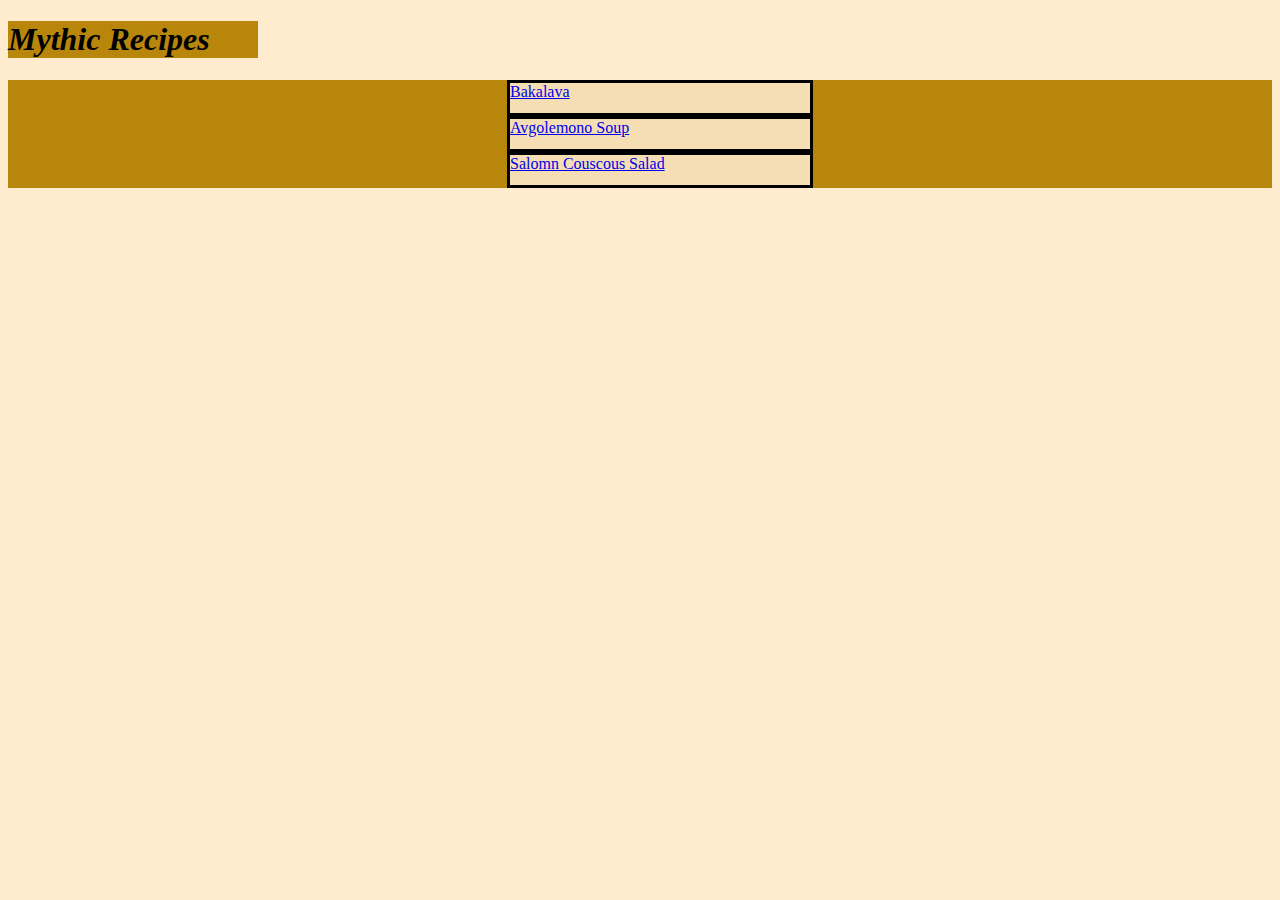
<file: index.html>
<!DOCTYPE html>

<html class="background-main">
  <head>
    <meta charset="utf-8" />
    <link rel="stylesheet" href="./styles.css" />
    <title>Homepage</title>
  </head>
  <body>
    <h1 class="h1">Mythic Recipes</h1>
    <div>
        <ul class="ulis">
            <a href="./recipes/baklava.html" class="recipe">Bakalava</a>
            <a href="./recipes/avgolemono_soup.html" class="recipe">Avgolemono Soup</a>
            <a href="./recipes/salmon_couscous_salad.html" class="recipe">Salomn Couscous Salad</a>
        </ul>
    </div>
  </body>
</html>
</file>
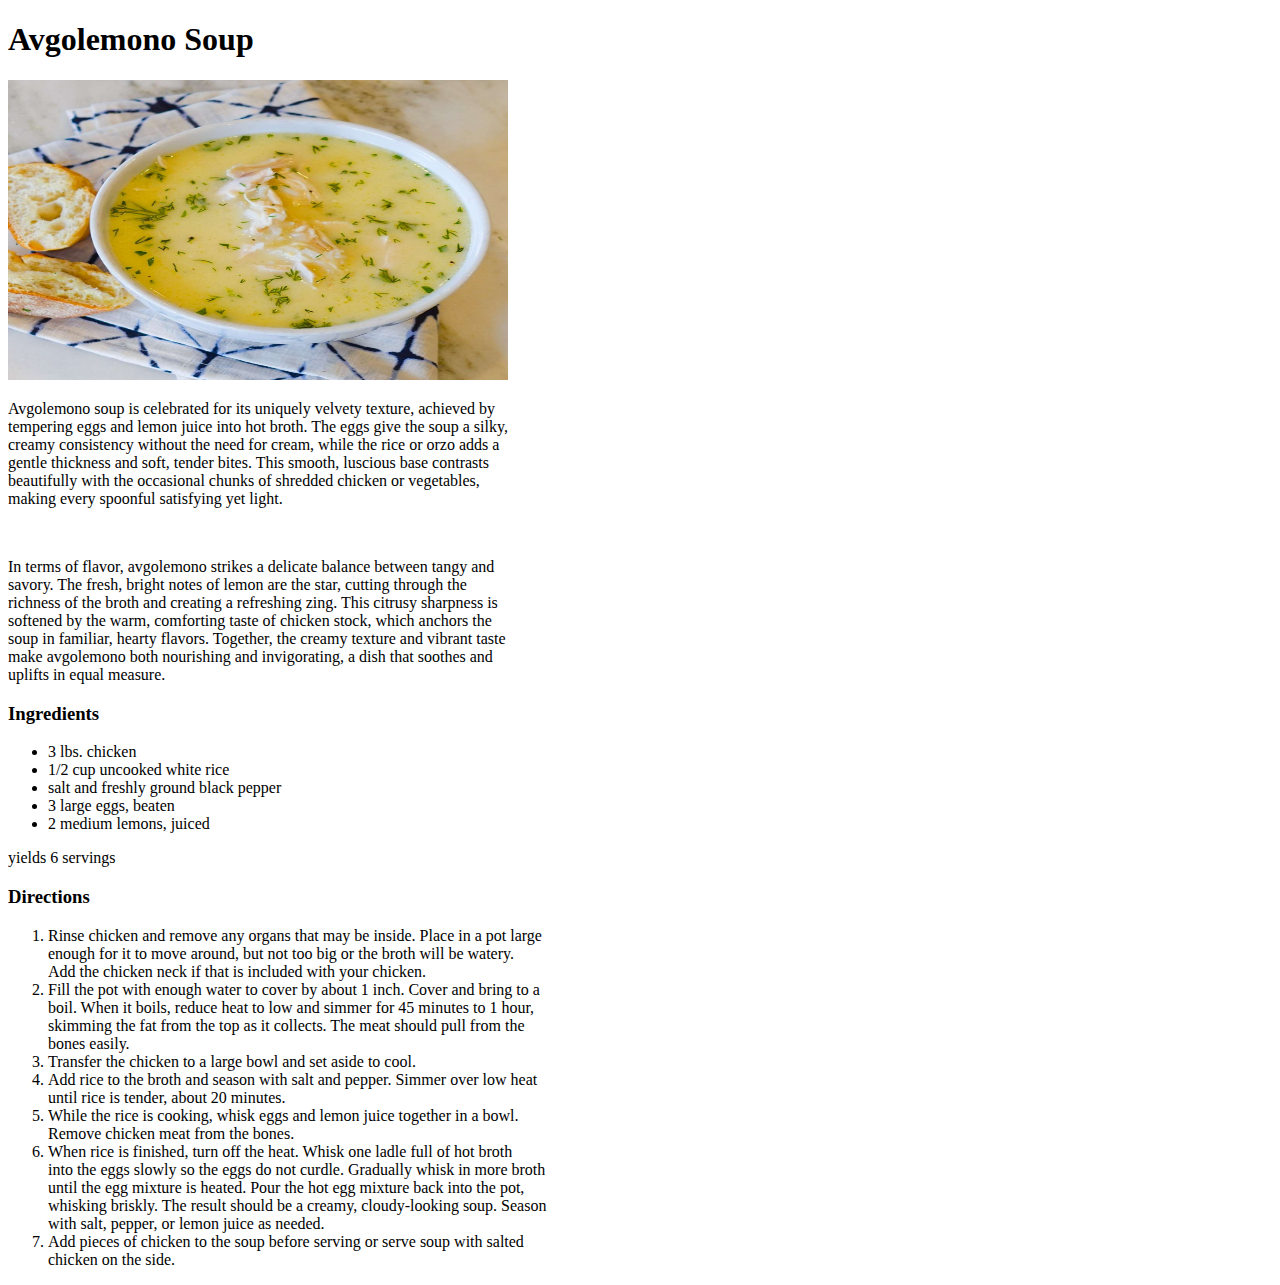
<file: recipes/avgolemono_soup.html>
<!DOCTYPE html>
<html>
    <head>
        <meta charset="utf-8">
        <title>recipes-avgolemono-soup</title>
    </head>
    <body>
        <h1>Avgolemono Soup</h1>
        <img src="../images/avgolemono_soup.jpg" width="500" height="300" alt="picture of two end pieces of bread and soup">
        <p>
            Avgolemono soup is celebrated for its uniquely velvety texture, achieved by<br>
            tempering eggs and lemon juice into hot broth. The eggs give the soup a silky, <br>
            creamy consistency without the need for cream, while the rice or orzo adds a <br>
            gentle thickness and soft, tender bites. This smooth, luscious base contrasts <br>
            beautifully with the occasional chunks of shredded chicken or vegetables, <br>
            making every spoonful satisfying yet light.
        </p>
        <br>
        <p>
            In terms of flavor, avgolemono strikes a delicate balance between tangy and<br>
            savory. The fresh, bright notes of lemon are the star, cutting through the <br>
            richness of the broth and creating a refreshing zing. This citrusy sharpness is<br>
            softened by the warm, comforting taste of chicken stock, which anchors the<br> 
            soup in familiar, hearty flavors. Together, the creamy texture and vibrant taste <br>
            make avgolemono both nourishing and invigorating, a dish that soothes and <br>
            uplifts in equal measure.
        </p>

        <h3>Ingredients</h3>
        <ul>
            <li>3 lbs. chicken</li>
            <li>1/2 cup uncooked white rice</li>
            <li>salt and freshly ground black pepper</li>
            <li>3 large eggs, beaten</li>
            <li>2 medium lemons, juiced</li>
        </ul>
        <p>
            yields 6 servings
        </p>

        <h3>Directions</h3>
        <ol>
            <li>Rinse chicken and remove any organs that may be inside. Place in a pot large <br>
                enough for it to move around, but not too big or the broth will be watery. <br>
                Add the chicken neck if that is included with your chicken.
            </li>
            <li>Fill the pot with enough water to cover by about 1 inch. Cover and bring to a<br>
                boil. When it boils, reduce heat to low and simmer for 45 minutes to 1 hour, <br>
                skimming the fat from the top as it collects. The meat should pull from the <br>
                bones easily.
            </li>
            <li>Transfer the chicken to a large bowl and set aside to cool.</li>
            <li>Add rice to the broth and season with salt and pepper. Simmer over low heat <br>
                until rice is tender, about 20 minutes.
            </li>
            <li>While the rice is cooking, whisk eggs and lemon juice together in a bowl. <br>
                Remove chicken meat from the bones.
            </li>
            <li>When rice is finished, turn off the heat. Whisk one ladle full of hot broth <br>
                into the eggs slowly so the eggs do not curdle. Gradually whisk in more broth <br>
                until the egg mixture is heated. Pour the hot egg mixture back into the pot, <br>
                whisking briskly. The result should be a creamy, cloudy-looking soup. Season <br>
                with salt, pepper, or lemon juice as needed.
            </li>
            <li>Add pieces of chicken to the soup before serving or serve soup with salted <br>
                chicken on the side.
            </li>
        </ol>
    </body>
</html>
</file>
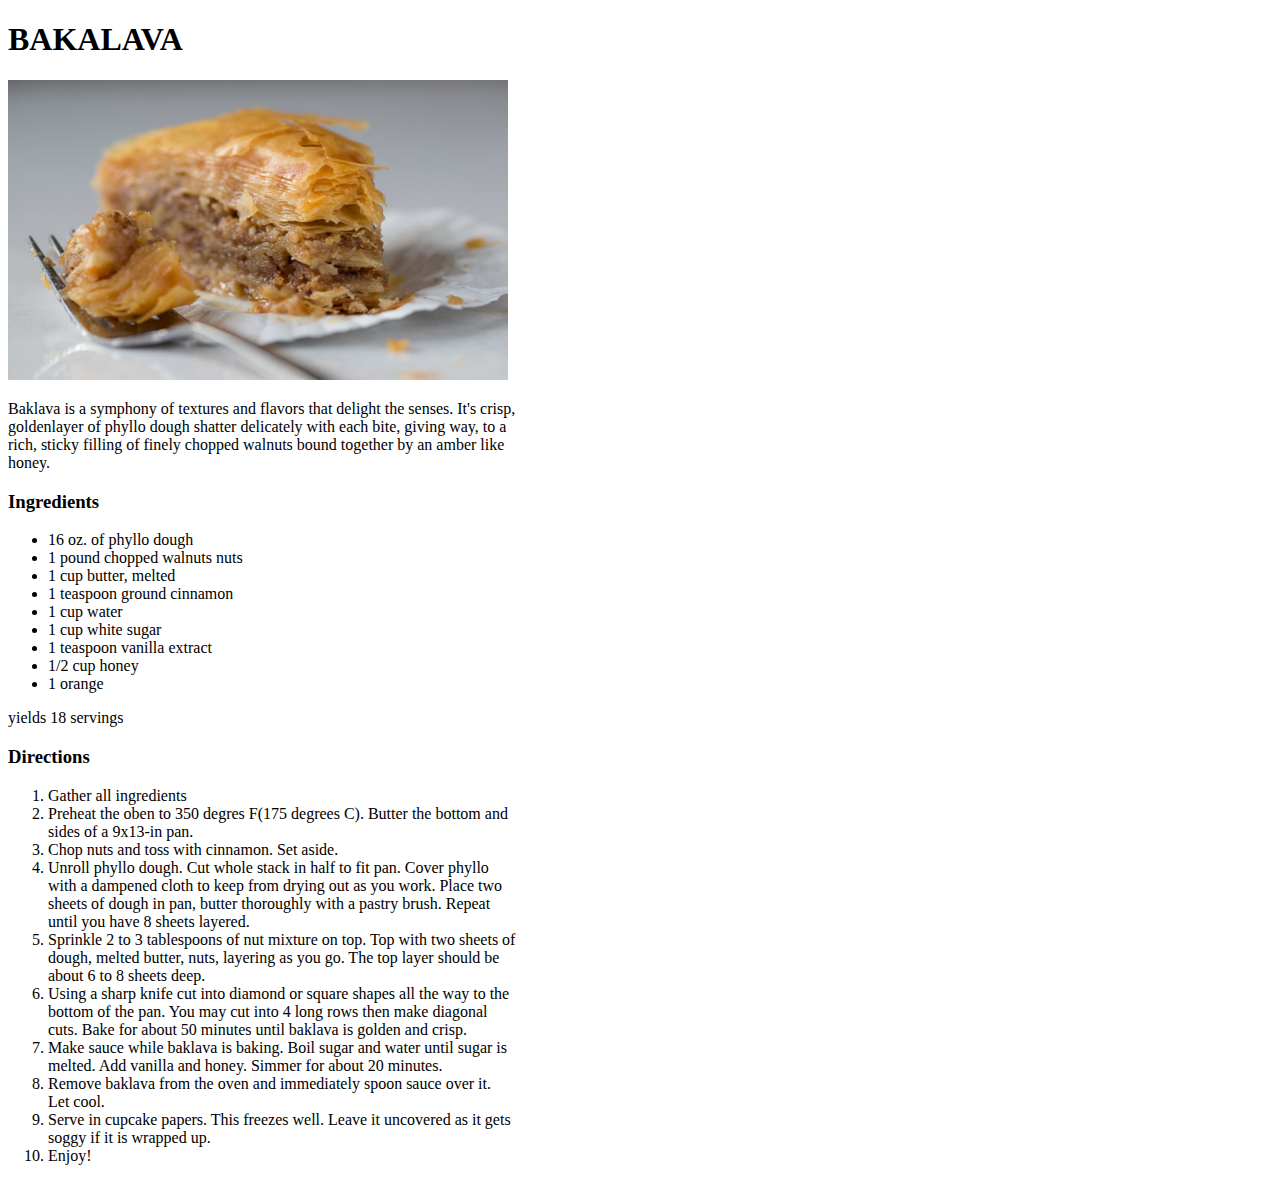
<file: recipes/bakalava.html>
<!DOCTYPE html>
<html>
    <head>
        <meta charset="utf-8">
        <title>recipes-baklava</title>
    </head>
    <body>
        <h1>BAKALAVA</h1>
        <img src="../images/bakalava.jpg" width="500" height="300" alt="a picture of a fork with a chunk of baklava">
        <p> Baklava is a symphony of textures and flavors that delight
            the senses. It's crisp,<br> goldenlayer of phyllo dough shatter
            delicately with each bite, giving way, to a <br>rich, sticky 
            filling of finely chopped walnuts bound together by an 
            amber like <br>honey.
        </p>

        <h3>Ingredients</h3>
        <ul>
            <li>16 oz. of phyllo dough</li>
            <li>1 pound chopped walnuts nuts</li>
            <li>1 cup butter, melted</li>
            <li>1 teaspoon ground cinnamon</li>
            <li>1 cup water</li>
            <li>1 cup white sugar</li>
            <li>1 teaspoon vanilla extract</li>
            <li>1/2 cup honey</li>
            <li>1 orange</li>
        </ul>
        <p>
            yields 18 servings
        </p>

        <h3>Directions</h3>
        <ol>
            <li>Gather all ingredients</li>
            <li>Preheat the oben to 350 degres F(175 degrees C). Butter the bottom and <br>sides of a 9x13-in pan. </li>
            <li>Chop nuts and toss with cinnamon. Set aside.</li>
            <li>Unroll phyllo dough. Cut whole stack in half to fit pan. Cover phyllo <br>with a dampened cloth to keep from drying out as you work. Place two <br>sheets of dough in pan, butter thoroughly with a pastry brush. Repeat <br>until you have 8 sheets layered.</li>
            <li>Sprinkle 2 to 3 tablespoons of nut mixture on top. Top with two sheets of <br>dough, melted butter, nuts, layering as you go. The top layer should be <br>about 6 to 8 sheets deep.</li>
            <li>Using a sharp knife cut into diamond or square shapes all the way to the <br>bottom of the pan. You may cut into 4 long rows then make diagonal <br>cuts. Bake for about 50 minutes until baklava is golden and crisp.</li>
            <li>Make sauce while baklava is baking. Boil sugar and water until sugar is<br>melted. Add vanilla and honey. Simmer for about 20 minutes.</li>
            <li>Remove baklava from the oven and immediately spoon sauce over it. <br>Let cool.</li>
            <li>Serve in cupcake papers. This freezes well. Leave it uncovered as it gets <br>soggy if it is wrapped up.</li>
            <li>Enjoy!</li>
        </ol>
    </body>
</html>
</file>
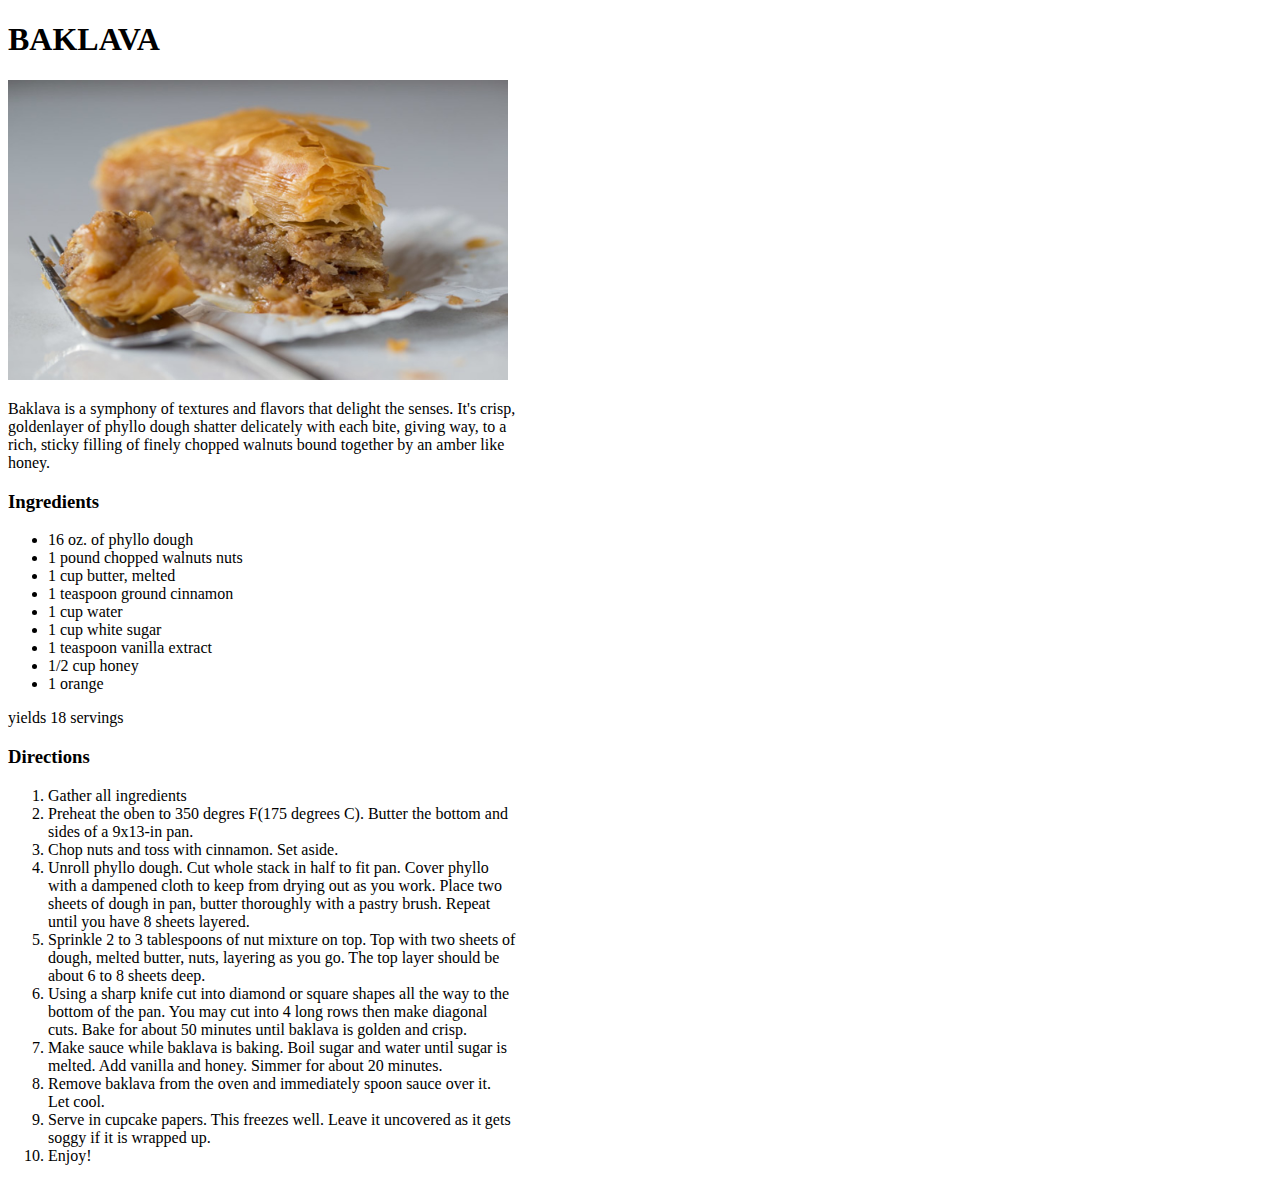
<file: recipes/baklava.html>
<!DOCTYPE html>
<html>
    <head>
        <meta charset="utf-8">
        <title>recipes-baklava</title>
    </head>
    <body>
        <h1>BAKLAVA</h1>
        <img src="../images/baklava.jpg" width="500" height="300" alt="a picture of a fork with a chunk of baklava">
        <p> Baklava is a symphony of textures and flavors that delight the senses. It's crisp,<br>
            goldenlayer of phyllo dough shatter delicately with each bite, giving way, to a <br>
            rich, sticky filling of finely chopped walnuts bound together by an amber like <br>
            honey.
        </p>

        <h3>Ingredients</h3>
        <ul>
            <li>16 oz. of phyllo dough</li>
            <li>1 pound chopped walnuts nuts</li>
            <li>1 cup butter, melted</li>
            <li>1 teaspoon ground cinnamon</li>
            <li>1 cup water</li>
            <li>1 cup white sugar</li>
            <li>1 teaspoon vanilla extract</li>
            <li>1/2 cup honey</li>
            <li>1 orange</li>
        </ul>
        <p>
            yields 18 servings
        </p>

        <h3>Directions</h3>
        <ol>
            <li>Gather all ingredients</li>
            <li>Preheat the oben to 350 degres F(175 degrees C). Butter the bottom and <br>
                sides of a 9x13-in pan. 
            </li>
            <li>Chop nuts and toss with cinnamon. Set aside.</li>
            <li>Unroll phyllo dough. Cut whole stack in half to fit pan. Cover phyllo <br>
                with a dampened cloth to keep from drying out as you work. Place two <br>
                sheets of dough in pan, butter thoroughly with a pastry brush. Repeat <br>
                until you have 8 sheets layered.
            </li>
            <li>Sprinkle 2 to 3 tablespoons of nut mixture on top. Top with two sheets of <br>
                dough, melted butter, nuts, layering as you go. The top layer should be <br>
                about 6 to 8 sheets deep.
            </li>
            <li>Using a sharp knife cut into diamond or square shapes all the way to the <br>
                bottom of the pan. You may cut into 4 long rows then make diagonal <br>
                cuts. Bake for about 50 minutes until baklava is golden and crisp.
            </li>
            <li>Make sauce while baklava is baking. Boil sugar and water until sugar is<br>
                melted. Add vanilla and honey. Simmer for about 20 minutes.
            </li>
            <li>Remove baklava from the oven and immediately spoon sauce over it. <br>
                Let cool.
            </li>
            <li>Serve in cupcake papers. This freezes well. Leave it uncovered as it gets <br>
                soggy if it is wrapped up.
            </li>
            <li>Enjoy!</li>
        </ol>
    </body>
</html>
</file>
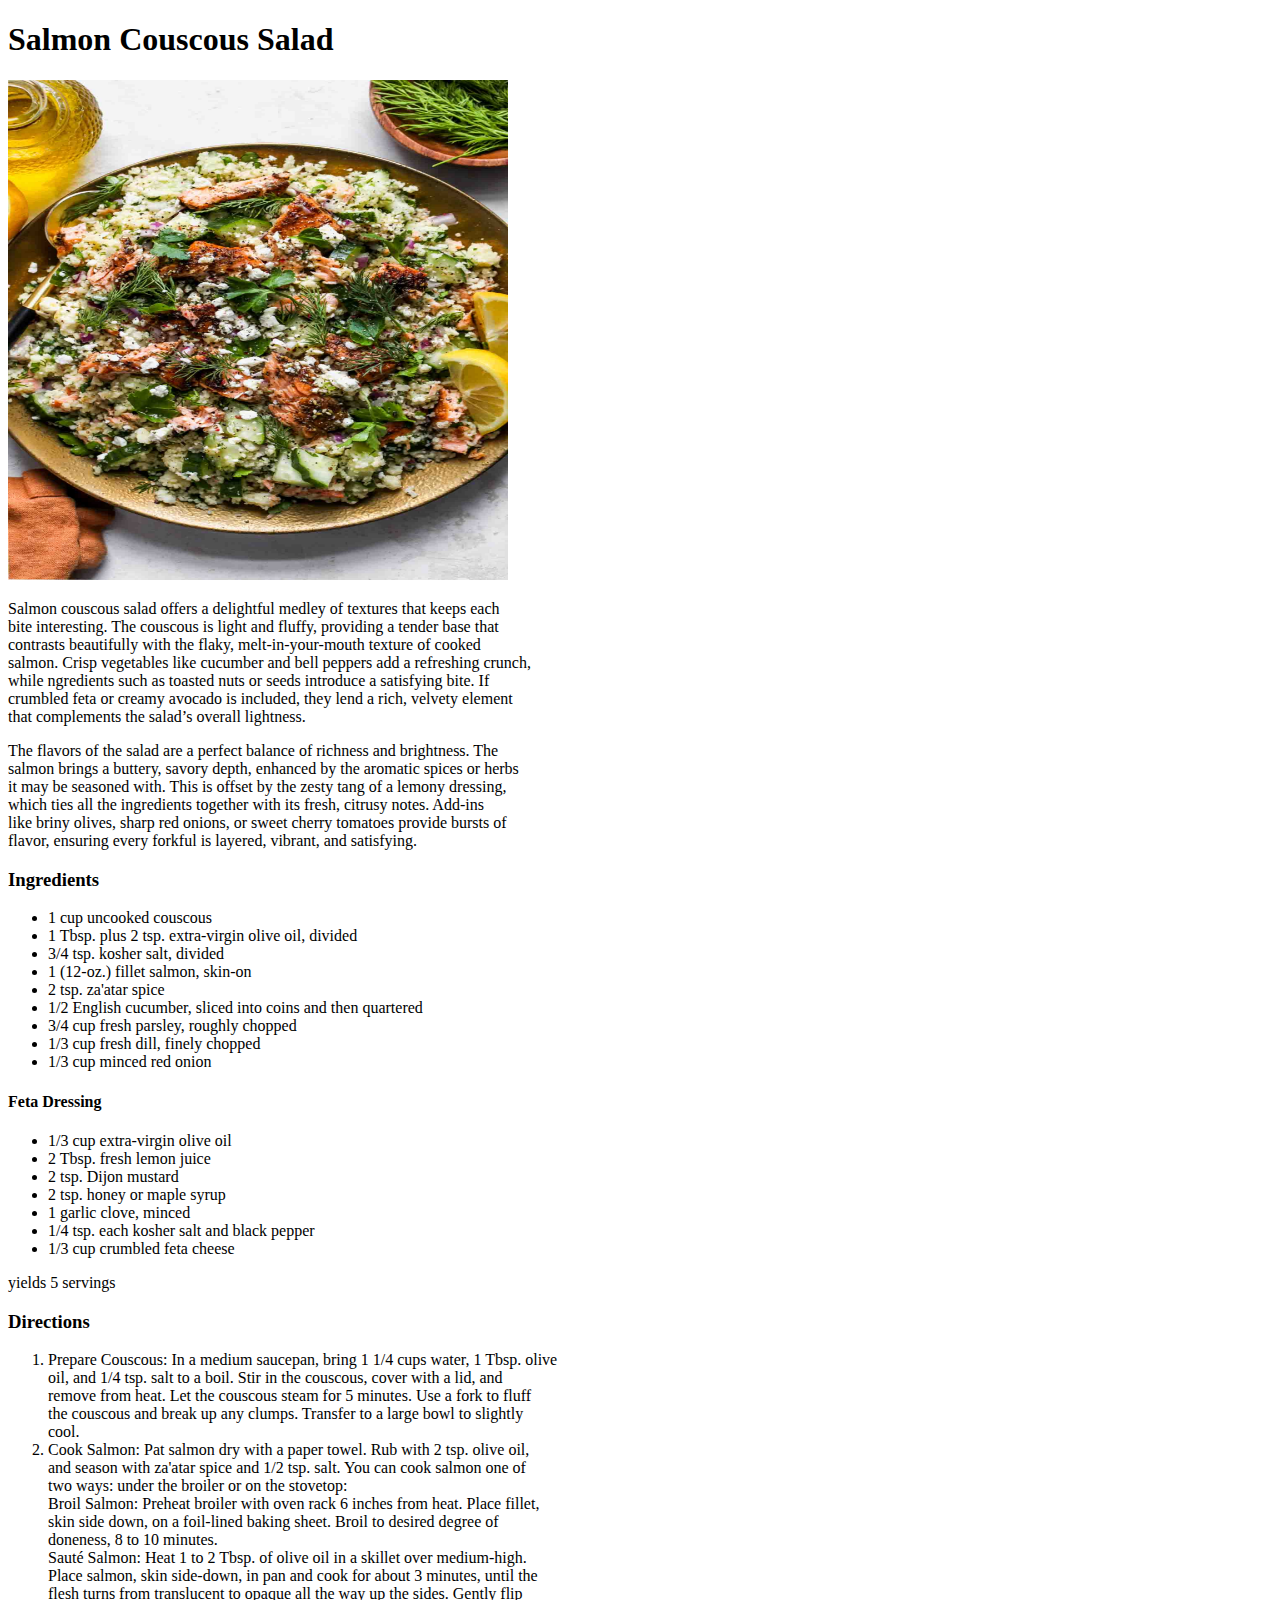
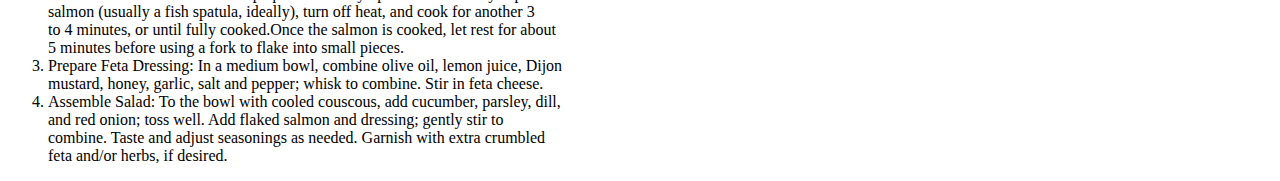
<file: recipes/salmon_couscous_salad.html>
<!DOCTYPE html>
<html>
    <head>
        <meta charset="utf-8">
        <title>recipes-salmon-couscous-salad</title>
    </head>
    <body>
        <h1>Salmon Couscous Salad</h1>
        <img src="../images/salmon_couscous_salad.jpg" width="500" height="500" alt="picture of salmon couscous salad">
        <p>
            Salmon couscous salad offers a delightful medley of textures that keeps each <br>
            bite interesting. The couscous is light and fluffy, providing a tender base that<br>
            contrasts beautifully with the flaky, melt-in-your-mouth texture of cooked <br>
            salmon. Crisp vegetables like cucumber and bell peppers add a refreshing crunch, <br>
            while ngredients such as toasted nuts or seeds introduce a satisfying bite. If <br>
            crumbled feta or creamy avocado is included, they lend a rich, velvety element <br>
            that complements the salad’s overall lightness.
        </p>
        <p>
            The flavors of the salad are a perfect balance of richness and brightness. The <br>
            salmon brings a buttery, savory depth, enhanced by the aromatic spices or herbs <br>
            it may be seasoned with. This is offset by the zesty tang of a lemony dressing, <br>
            which ties all the ingredients together with its fresh, citrusy notes. Add-ins <br>
            like briny olives, sharp red onions, or sweet cherry tomatoes provide bursts of<br>
            flavor, ensuring every forkful is layered, vibrant, and satisfying.
        </p>

        <h3>Ingredients</h3>
        <ul>
            <li>1 cup uncooked couscous</li>
            <li>1 Tbsp. plus 2 tsp. extra-virgin olive oil, divided</li>
            <li>3/4 tsp. kosher salt, divided</li>
            <li>1 (12-oz.) fillet salmon, skin-on</li>
            <li>2 tsp. za'atar spice</li>
            <li>1/2 English cucumber, sliced into coins and then quartered</li>
            <li>3/4 cup fresh parsley, roughly chopped</li>
            <li>1/3 cup fresh dill, finely chopped</li>
            <li>1/3 cup minced red onion</li>
        </ul>
        <h4>Feta Dressing</h4>
        <ul>
            <li>1/3 cup extra-virgin olive oil</li>
            <li>2 Tbsp. fresh lemon juice</li>
            <li>2 tsp. Dijon mustard</li>
            <li>2 tsp. honey or maple syrup</li>
            <li>1 garlic clove, minced</li>
            <li>1/4 tsp. each kosher salt and black pepper</li>
            <li>1/3 cup crumbled feta cheese</li>
        </ul>
        <p>
            yields 5 servings
        </p>

        <h3>Directions</h3>
        <ol>
            <li>Prepare Couscous: In a medium saucepan, bring 1 1/4 cups water, 1 Tbsp. olive<br>
                oil, and 1/4 tsp. salt to a boil. Stir in the couscous, cover with a lid, and <br>
                remove from heat. Let the couscous steam for 5 minutes. Use a fork to fluff <br>
                the couscous and break up any clumps. Transfer to a large bowl to slightly <br>
                cool.
            </li>
            <li>Cook Salmon: Pat salmon dry with a paper towel. Rub with 2 tsp. olive oil, <br>
                and season with za'atar spice and 1/2 tsp. salt. You can cook salmon one of <br>
                two ways: under the broiler or on the stovetop:<br>
                Broil Salmon: Preheat broiler with oven rack 6 inches from heat. Place fillet,<br>
                skin side down, on a foil-lined baking sheet. Broil to desired degree of <br>
                doneness, 8 to 10 minutes.<br>
                Sauté Salmon: Heat 1 to 2 Tbsp. of olive oil in a skillet over medium-high. <br>
                Place salmon, skin side-down, in pan and cook for about 3 minutes, until the <br>
                flesh turns from translucent to opaque all the way up the sides. Gently flip <br>
                salmon (usually a fish spatula, ideally), turn off heat, and cook for another 3 <br>
                to 4 minutes, or until fully cooked.Once the salmon is cooked, let rest for about <br>
                5 minutes before using a fork to flake into small pieces.
            </li>
            <li>Prepare Feta Dressing: In a medium bowl, combine olive oil, lemon juice, Dijon<br>
                mustard, honey, garlic, salt and pepper; whisk to combine. Stir in feta cheese.
            </li>
            <li>Assemble Salad: To the bowl with cooled couscous, add cucumber, parsley, dill,<br>
                and red onion; toss well. Add flaked salmon and dressing; gently stir to <br>
                combine. Taste and adjust seasonings as needed. Garnish with extra crumbled <br>
                feta and/or herbs, if desired.
            </li>
        </ol>
    </body>
</html>
</file>
<file: styles.css>
/*styles.css*/
.background-main {
    background-color: blanchedalmond;
}
.ulis {
    background-color: darkgoldenrod;
    display: flex;
    flex-direction: column;
    align-items: center;
    justify-content: center;
}
.recipe {
    background-color: wheat;
    height: 30px;
    width: 300px;
    flex:1 1 auto;
    border: 3px solid black;
    flex-direction: column;
}
h1 {
    background-color: darkgoldenrod;
    width: 250px;
    font-style: italic;
    flex: 1;
}
</file>
